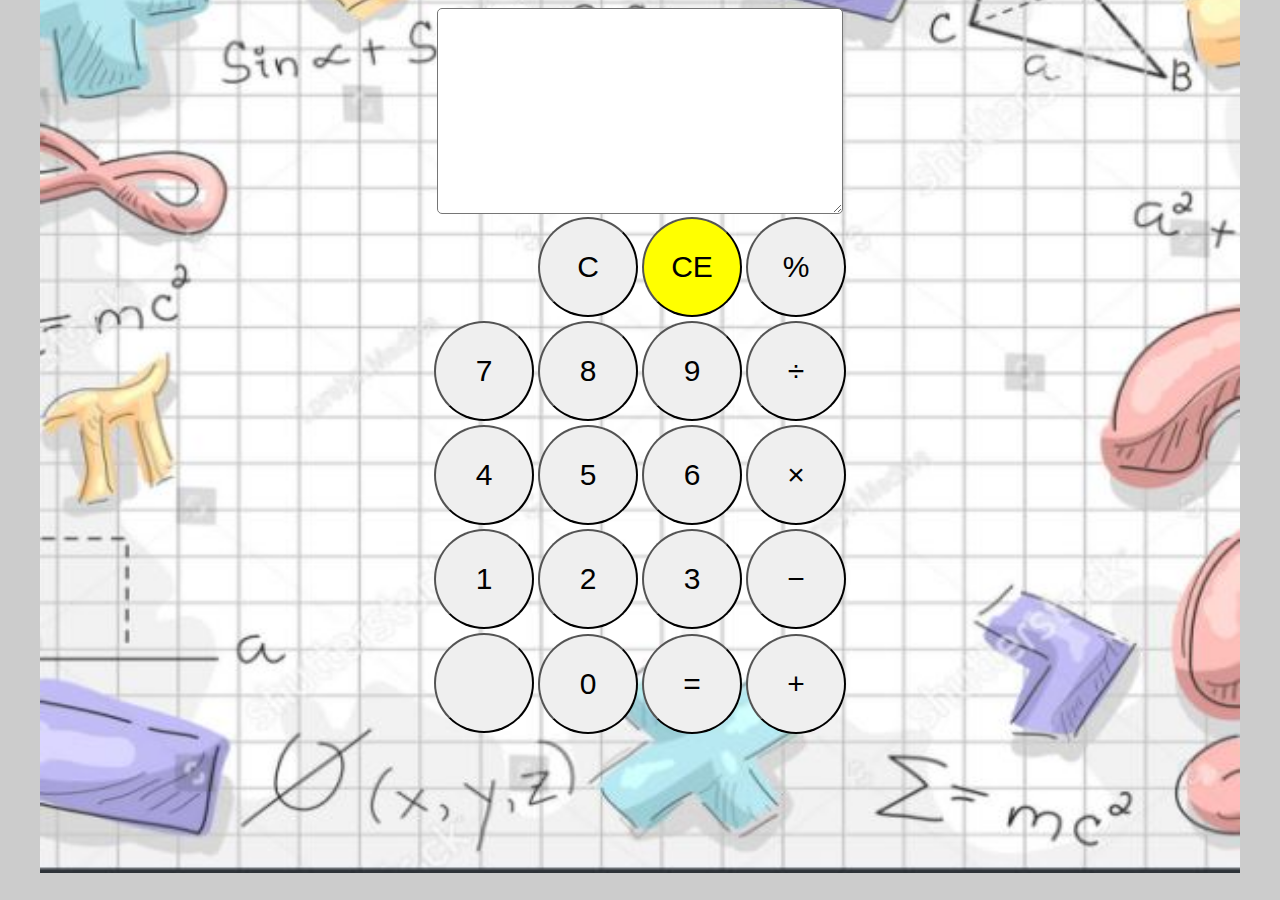
<file: mycalc/index.html>
<!DOCTYPE html>
<html>
<style>
body {
  background-image: url('background.jpg');
}
</style>

<head>
	<title>Calculator</title>
	<link rel="stylesheet" type="text/css" href="calc.css">
	<script src="https://code.jquery.com/jquery-3.2.1.min.js"
  			integrity="sha256-hwg4gsxgFZhOsEEamdOYGBf13FyQuiTwlAQgxVSNgt4="
  			crossorigin="anonymous">
  	</script>
</head>
<body>
	<div class="container">

		<textarea id="resultArea" readonly rows="1" cols="21" maxlength="9"></textarea>

    </div>

		<table>
			<tr>
				<td></td>
				<td><button id="clrTxt">C</button></td>
				<td><button id="del" >CE</button></td>
				<td><button id="op4">%</button></td>
			</tr>

			<tr>
				<td><button id="num7">7</button></td>
				<td><button id="num8">8</button></td>
				<td><button id="num9" >9</button></td>
				<td><button id="op3">&div;</button></td>
			</tr>

			<tr>
				<td><button id="num4">4</button></td>
				<td><button id="num5">5</button></td>
				<td><button id="num6">6</button></td>
				<td><button id="op2">&times;</button></td>
			</tr>

			<tr>
				<td><button id="num1">1</button></td>
				<td><button id="num2">2</button></td>
				<td><button id="num3">3</button></td>
				<td><button id="op1">&minus;</button></td>
			</tr>

			<tr>
				<td><button id="decp"></button></td>
				<td><button id="num0">0</button></td>
				<td><button id="eq">=</button></td>
				<td><button id="op0">&plus;</button></td>
			</tr>
		</table>
	</div>
<script type="text/javascript" src="clc.js"></script> 
</body>
</html>
</file>
<file: mycalc/calc.css>
table{
    margin-left:auto; 
    margin-right:auto;
}

textarea{
	display: block;
 	margin-bottom: 0%;
        margin-up: 5%;
 	margin-left:auto; 
    margin-right:auto;
    border-radius: 5px;
    height: 200px;
    width: 400px; 
    font-size: 30px;
 }

 button{
 	height: 100px;
 	width: 100px;
  	border-radius: 50%;
        font-size: 30px;

 }
#del{
  background-color: yellow;
}

body {
 background-image: url("background.jpeg");
 background-color: #cccccc;
 background-repeat: no-repeat;
 background-position: center;
 background-size: 1200px 1000px;

}
</file>
